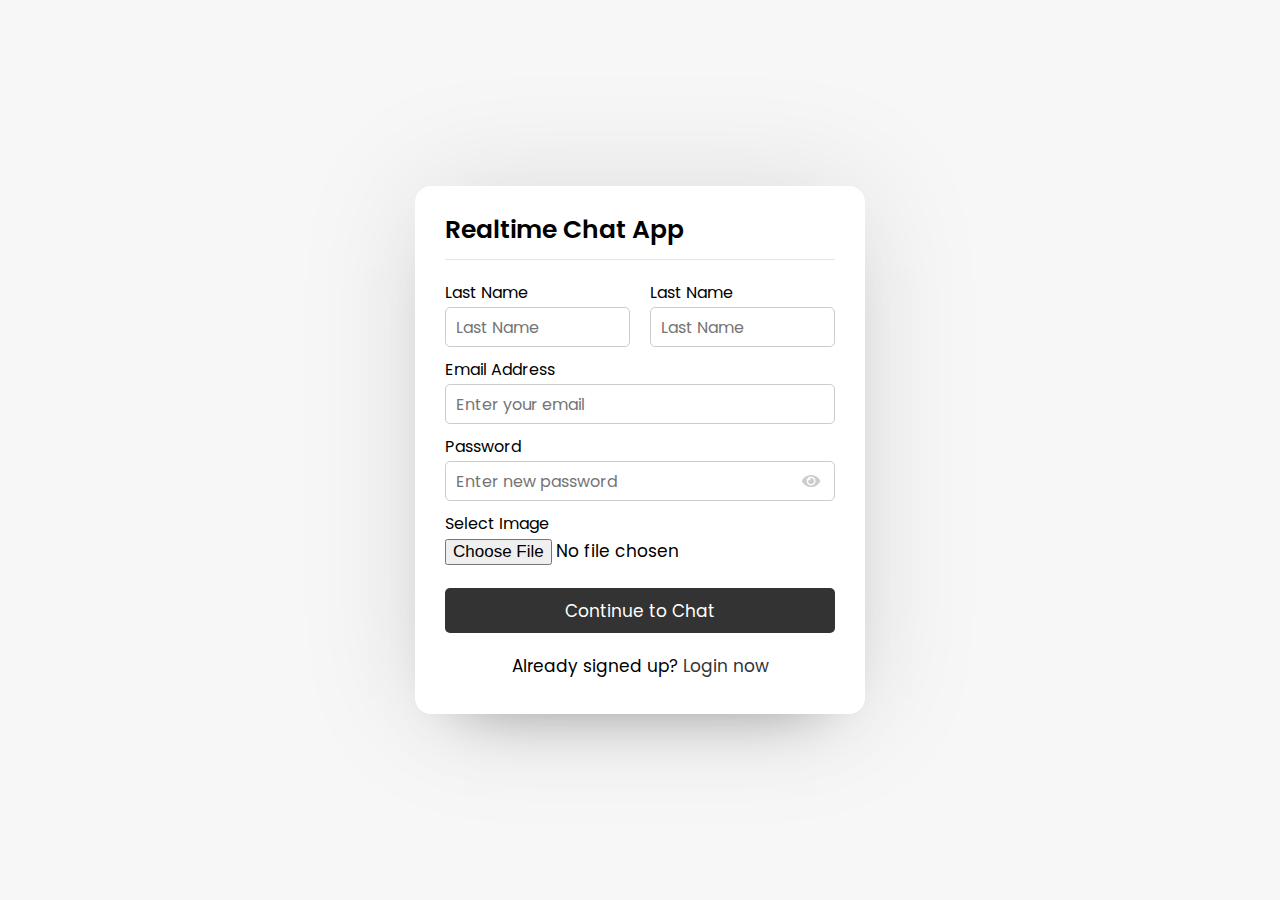
<file: index.html>
<!DOCTYPE html>
<html lang="en">
  <head>
    <meta charset="UTF-8" />
    <meta http-equiv="X-UA-Compatible" content="IE=edge" />
    <meta name="viewport" content="width=device-width, initial-scale=1.0" />
    <title>Chat App Php</title>
    <link rel="stylesheet" href="styles.css" />
    <link
      rel="stylesheet"
      href="https://cdnjs.cloudflare.com/ajax/libs/font-awesome/5.15.2/css/all.min.css"
    />
  </head>
  <body>
    <div class="wrapper">
      <section class="form signup">
        <header>Realtime Chat App</header>
        <form action="#">
          <div class="error-text">Error</div>
          <div class="name-details">
            <div class="field input">
              <label for="">Last Name</label>
              <input type="text" name="" placeholder="Last Name" />
            </div>
            <div class="field input">
              <label for="">Last Name</label>
              <input type="text" name="" placeholder="Last Name" />
            </div>
          </div>
          <div class="field input">
            <label for="">Email Address</label>
            <input type="email" name="" placeholder="Enter your email" />
          </div>
          <div class="field input">
            <label for="">Password</label>
            <input type="password" name="" placeholder="Enter new password" />
            <i class="fas fa-eye"></i>
          </div>
          <div class="field image">
            <label for="">Select Image</label>
            <input type="file" />
          </div>
          <div class="field button">
            <input type="submit" name="" value="Continue to Chat" />
          </div>
        </form>
        <div class="link">Already signed up? <a href="#">Login now</a></div>
      </section>
    </div>

    <script src="js/password-show-hide.js"></script>
  </body>
</html>
</file>
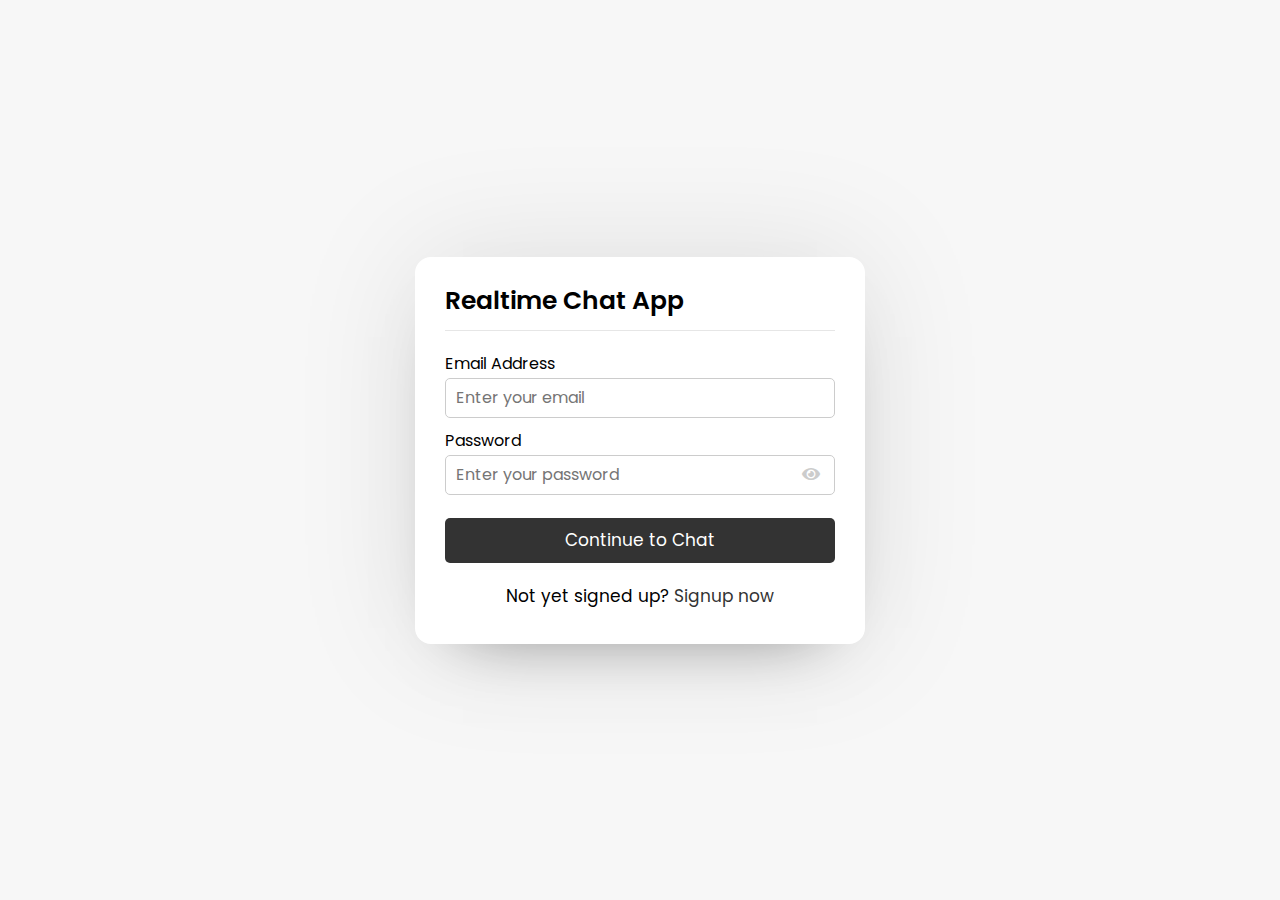
<file: login.html>
<!DOCTYPE html>
<html lang="en">
  <head>
    <meta charset="UTF-8" />
    <meta http-equiv="X-UA-Compatible" content="IE=edge" />
    <meta name="viewport" content="width=device-width, initial-scale=1.0" />
    <title>Chat App Php</title>
    <link rel="stylesheet" href="styles.css" />
    <link
      rel="stylesheet"
      href="https://cdnjs.cloudflare.com/ajax/libs/font-awesome/5.15.2/css/all.min.css"
    />
  </head>
  <body>
    <div class="wrapper">
      <section class="form login">
        <header>Realtime Chat App</header>
        <form action="#">
          <div class="error-text">Error</div>
          <div class="field input">
            <label for="">Email Address</label>
            <input type="email" name="" placeholder="Enter your email" />
          </div>
          <div class="field input">
            <label for="">Password</label>
            <input type="password" name="" placeholder="Enter your password" />
            <i class="fas fa-eye"></i>
          </div>
          <div class="field button">
            <input type="submit" name="" value="Continue to Chat" />
          </div>
        </form>
        <div class="link">Not yet signed up? <a href="#">Signup now</a></div>
      </section>
    </div>

    <script src="js/password-show-hide.js"></script>
  </body>
</html>
</file>
<file: styles.css>
@import url('https://fonts.googleapis.com/css2?family=Poppins:wght@200;300;400;500;600;700&display=swap');
*{
  margin: 0;
  padding: 0;
  box-sizing: border-box;
  text-decoration: none;
  font-family: 'Poppins', sans-serif;
}
body{
  display: flex;
  align-items: center;
  justify-content: center;
  min-height: 100vh;
  background: #f7f7f7;
  padding: 0 10px;
}
.wrapper{
  background: #fff;
  max-width: 450px;
  width: 100%;
  border-radius: 16px;
  box-shadow: 0 0 128px 0 rgba(0,0,0,0.1),
              0 32px 64px -48px rgba(0,0,0,0.5);
}

/* Login & Signup Form CSS Start */
.form{
  padding: 25px 30px;
}
.form header{
  font-size: 25px;
  font-weight: 600;
  padding-bottom: 10px;
  border-bottom: 1px solid #e6e6e6;
}
.form form{
  margin: 20px 0;
}
.form form .error-text{
  color: #721c24;
  padding: 8px 10px;
  text-align: center;
  border-radius: 5px;
  background: #f8d7da;
  border: 1px solid #f5c6cb;
  margin-bottom: 10px;
  display: none;
}
.form form .name-details{
  display: flex;
}
.form .name-details .field:first-child{
  margin-right: 10px;
}
.form .name-details .field:last-child{
  margin-left: 10px;
}
.form form .field{
  display: flex;
  margin-bottom: 10px;
  flex-direction: column;
  position: relative;
}
.form form .field label{
  margin-bottom: 2px;
}
.form form .input input{
  height: 40px;
  width: 100%;
  font-size: 16px;
  padding: 0 10px;
  border-radius: 5px;
  border: 1px solid #ccc;
}
.form form .field input{
  outline: none;
}
.form form .image input{
  font-size: 17px;
}
.form form .button input{
  height: 45px;
  border: none;
  color: #fff;
  font-size: 17px;
  background: #333;
  border-radius: 5px;
  cursor: pointer;
  margin-top: 13px;
}
.form form .field i{
  position: absolute;
  right: 15px;
  top: 70%;
  color: #ccc;
  cursor: pointer;
  transform: translateY(-50%);
}
.form form .field i.active::before{
  color: #333;
  content: "\f070";
}
.form .link{
  text-align: center;
  margin: 10px 0;
  font-size: 17px;
}
.form .link a{
  color: #333;
}
.form .link a:hover{
  text-decoration: underline;
}


/* Users List CSS Start */
.users{
  padding: 25px 30px;
}
.users header,
.users-list a{
  display: flex;
  align-items: center;
  padding-bottom: 20px;
  border-bottom: 1px solid #e6e6e6;
  justify-content: space-between;
}
.wrapper img{
  object-fit: cover;
  border-radius: 50%;
}
.users header img{
  height: 50px;
  width: 50px;
}
:is(.users, .users-list) .content{
  display: flex;
  align-items: center;
}
:is(.users, .users-list) .content .details{
  color: #000;
  margin-left: 20px;
}
:is(.users, .users-list) .details span{
  font-size: 18px;
  font-weight: 500;
}
.users header .logout{
  display: block;
  background: #333;
  color: #fff;
  outline: none;
  border: none;
  padding: 7px 15px;
  text-decoration: none;
  border-radius: 5px;
  font-size: 17px;
}
.users .search{
  margin: 20px 0;
  display: flex;
  position: relative;
  align-items: center;
  justify-content: space-between;
}
.users .search .text{
  font-size: 18px;
}
.users .search input{
  position: absolute;
  height: 42px;
  width: calc(100% - 50px);
  font-size: 16px;
  padding: 0 13px;
  border: 1px solid #e6e6e6;
  outline: none;
  border-radius: 5px 0 0 5px;
  opacity: 0;
  pointer-events: none;
  transition: all 0.2s ease;
}
.users .search input.show{
  opacity: 1;
  pointer-events: auto;
}
.users .search button{
  position: relative;
  z-index: 1;
  width: 47px;
  height: 42px;
  font-size: 17px;
  cursor: pointer;
  border: none;
  background: #fff;
  color: #333;
  outline: none;
  border-radius: 0 5px 5px 0;
  transition: all 0.2s ease;
}
.users .search button.active{
  background: #333;
  color: #fff;
}
.search button.active i::before{
  content: '\f00d';
}
.users-list{
  max-height: 350px;
  overflow-y: auto;
}
:is(.users-list, .chat-box)::-webkit-scrollbar{
  width: 0px;
}
.users-list a{
  padding-bottom: 10px;
  margin-bottom: 15px;
  padding-right: 15px;
  border-bottom-color: #f1f1f1;
}
.users-list a:last-child{
  margin-bottom: 0px;
  border-bottom: none;
}
.users-list a img{
  height: 40px;
  width: 40px;
}
.users-list a .details p{
  color: #67676a;
}
.users-list a .status-dot{
  font-size: 12px;
  color: #468669;
  padding-left: 10px;
}
.users-list a .status-dot.offline{
  color: #ccc;
}

/* Chat Area CSS Start */
.chat-area header{
  display: flex;
  align-items: center;
  padding: 18px 30px;
}
.chat-area header .back-icon{
  color: #333;
  font-size: 18px;
}
.chat-area header img{
  height: 45px;
  width: 45px;
  margin: 0 15px;
}
.chat-area header .details span{
  font-size: 17px;
  font-weight: 500;
}
.chat-box{
  position: relative;
  min-height: 500px;
  max-height: 500px;
  overflow-y: auto;
  padding: 10px 30px 20px 30px;
  background: #f7f7f7;
  box-shadow: inset 0 32px 32px -32px rgb(0 0 0 / 5%),
              inset 0 -32px 32px -32px rgb(0 0 0 / 5%);
}
.chat-box .text{
  position: absolute;
  top: 45%;
  left: 50%;
  width: calc(100% - 50px);
  text-align: center;
  transform: translate(-50%, -50%);
}
.chat-box .chat{
  margin: 15px 0;
}
.chat-box .chat p{
  word-wrap: break-word;
  padding: 8px 16px;
  box-shadow: 0 0 32px rgb(0 0 0 / 8%),
              0rem 16px 16px -16px rgb(0 0 0 / 10%);
}
.chat-box .outgoing{
  display: flex;
}
.chat-box .outgoing .details{
  margin-left: auto;
  max-width: calc(100% - 130px);
}
.outgoing .details p{
  background: #333;
  color: #fff;
  border-radius: 18px 18px 0 18px;
}
.chat-box .incoming{
  display: flex;
  align-items: flex-end;
}
.chat-box .incoming img{
  height: 35px;
  width: 35px;
}
.chat-box .incoming .details{
  margin-right: auto;
  margin-left: 10px;
  max-width: calc(100% - 130px);
}
.incoming .details p{
  background: #fff;
  color: #333;
  border-radius: 18px 18px 18px 0;
}
.typing-area{
  padding: 18px 30px;
  display: flex;
  justify-content: space-between;

}
.typing-area input{
  height: 45px;
  width: calc(100% - 58px);
  font-size: 16px;
  padding: 0 13px;
  border: 1px solid #e6e6e6;
  outline: none;
  border-radius: 5px 0 0 5px;
}
.typing-area button{
  color: #fff;
  width: 55px;
  border: none;
  outline: none;
  background: #333;
  font-size: 19px;
  cursor: pointer;
  opacity: 0.7;
  pointer-events: none;
  border-radius: 0 5px 5px 0;
  transition: all 0.3s ease;
}
.typing-area button.active{
  opacity: 1;
  pointer-events: auto;
}

/* Responive media query */
@media screen and (max-width: 450px) {
  .form, .users{
    padding: 20px;
  }
  .form header{
    text-align: center;
  }
  .form form .name-details{
    flex-direction: column;
  }
  .form .name-details .field:first-child{
    margin-right: 0px;
  }
  .form .name-details .field:last-child{
    margin-left: 0px;
  }

  .users header img{
    height: 45px;
    width: 45px;
  }
  .users header .logout{
    padding: 6px 10px;
    font-size: 16px;
  }
  :is(.users, .users-list) .content .details{
    margin-left: 15px;
  }

  .users-list a{
    padding-right: 10px;
  }

  .chat-area header{
    padding: 15px 20px;
  }
  .chat-box{
    min-height: 400px;
    padding: 10px 15px 15px 20px;
  }
  .chat-box .chat p{
    font-size: 15px;
  }
  .chat-box .outogoing .details{
    max-width: 230px;
  }
  .chat-box .incoming .details{
    max-width: 265px;
  }
  .incoming .details img{
    height: 30px;
    width: 30px;
  }
  .chat-area form{
    padding: 20px;
  }
  .chat-area form input{
    height: 40px;
    width: calc(100% - 48px);
  }
  .chat-area form button{
    width: 45px;
  }
}
</file>
